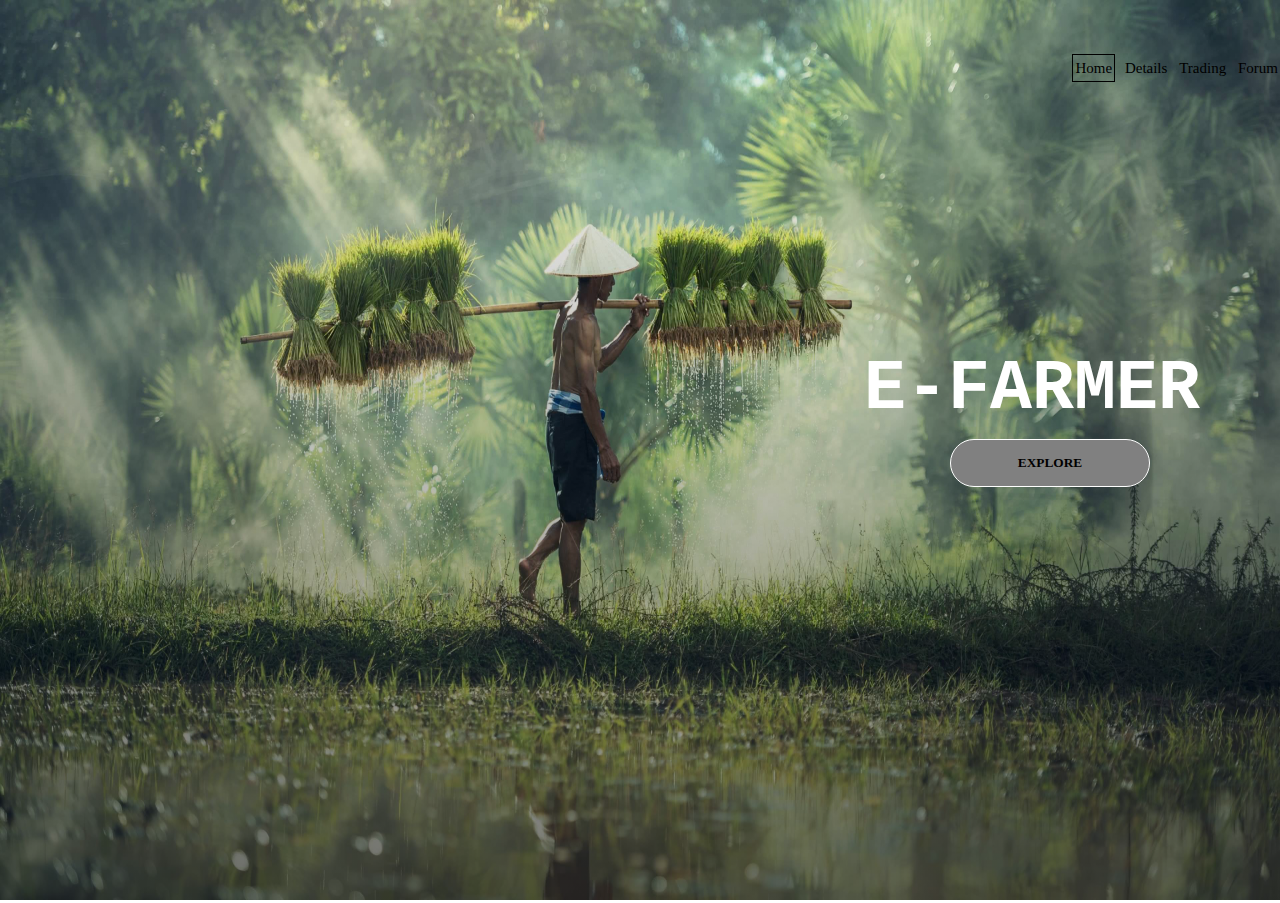
<file: index.html>
<!DOCTYPE html>
<html lang="en">

<head>
    <meta charset="UTF-8">
    <meta name="viewport" content="width=device-width, initial-scale=1.0">
    <title>E-FARMERS</title>
    <link href="styles.css" rel="stylesheet" type="text/css">
</head>

<body onload="slider()">
    <div class="banner">
        <div class="slider">
            <img src="pic1.jpg" id="slideimg">
        </div>
        <div class="overlay">
            <div >
                <ul class="main-nav">
                    <li class="active">
                        <a href="index.html">Home</a>
                    </li>
                    <li><a href="Details.html">Details</a></li>
                    <li><a href="Trade.html">Trading</a>
                        
                    </li>
                    
                    <li><a href="DiscussionForum.html">Forum</a></li>

                </ul>
            </div>
            <div class="farmer">
                <h1>
                    E-FARMER
                </h1>
                <div>
                    <button type="button" >
                        Explore
                    </button>
                
                </div>

            </div>
        </div>


    </div>

   




    <script>
        var slideimg = document.getElementById("slideimg");
        var images = new Array(
            'pic1.jpg',
            'pic2.jpg',
            'pic3.jpg'
        );
        var len = images.length;
        var i = 0;
        function slider() {
            if (i > len - 1)
                i = 0;
            slideimg.src = images[i];
            i++;
            setTimeout('slider()', 2000);
        }



    </script>
</body>

</html>
</file>
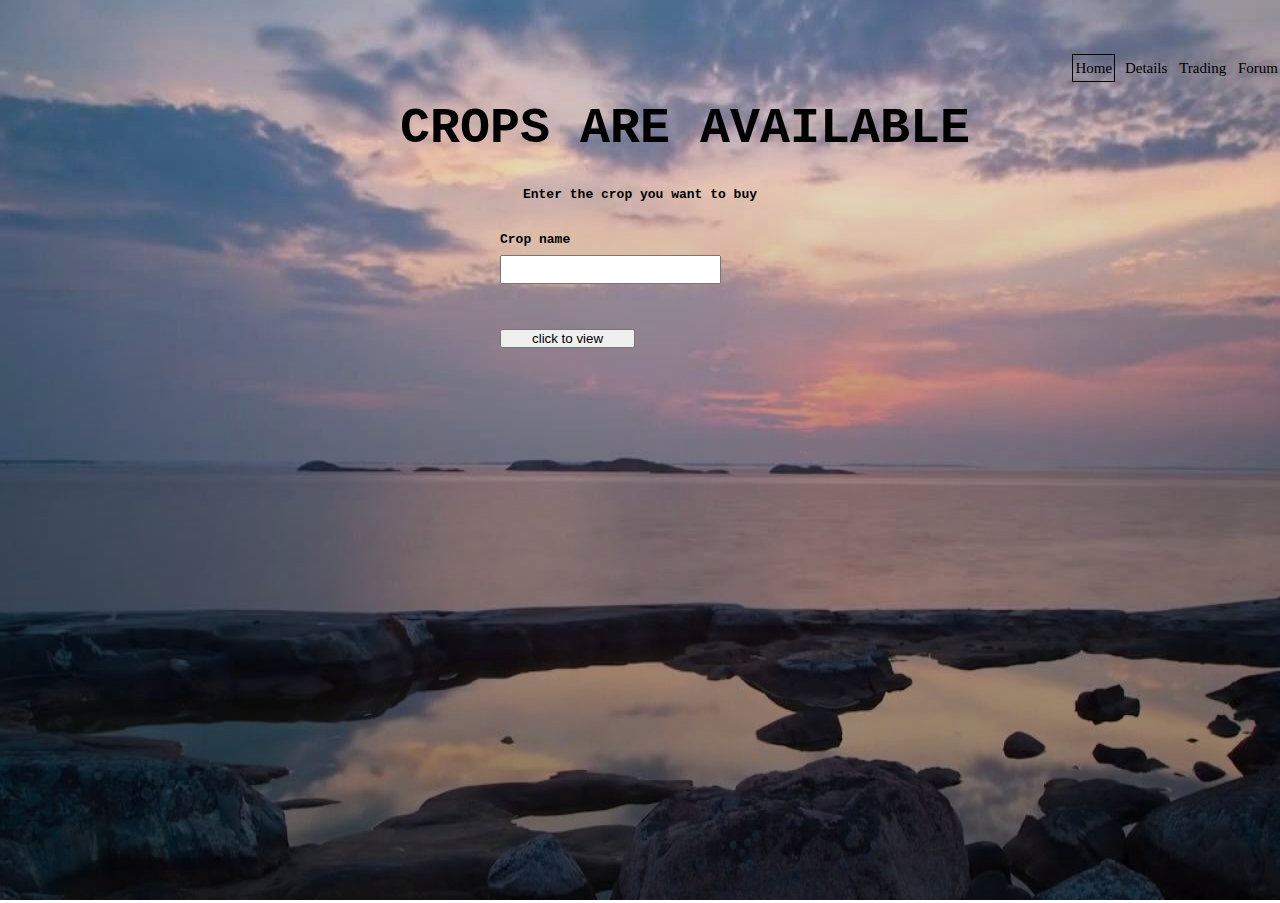
<file: Buy-from-Market.html>
<!DOCTYPE html>
<html lang="en">

<head>
    <meta charset="UTF-8">
    <meta name="viewport" content="width=device-width, initial-scale=1.0">
    <title>Market-Buy</title>
     <link href="styles.css" rel="stylesheet" type="text/css"> 
</head>

<body>
    <div class="banner">
        <div class="slider">
            <img src="pic4.jpg" id="slideimg">
        </div>
        <div class="overlay">
            <div>
                <ul class="main-nav">
                    <li class="active">
                        <a href="index.html">Home</a>
                    </li>
                    <li><a href="Details.html">Details</a></li>
                    <li><a href="Trade.html">Trading</a>
                    
                    </li>
                    
                    <li><a href="DiscussionForum.html">Forum</a></li>

                </ul>
            </div>

            <div>
                <h2>crops are available </h2>
            </div>
            <div>
                <form action="fetch-Market.php" method=post>
                    <p>Enter the crop you want to buy</p>
                    <label for ="cname">Crop name</label><br>
                    <input type=text name="cname"><br>
                    <input type=submit value="click to view">
            </div>
        </div>
    </div>
</body>

</html>
</file>
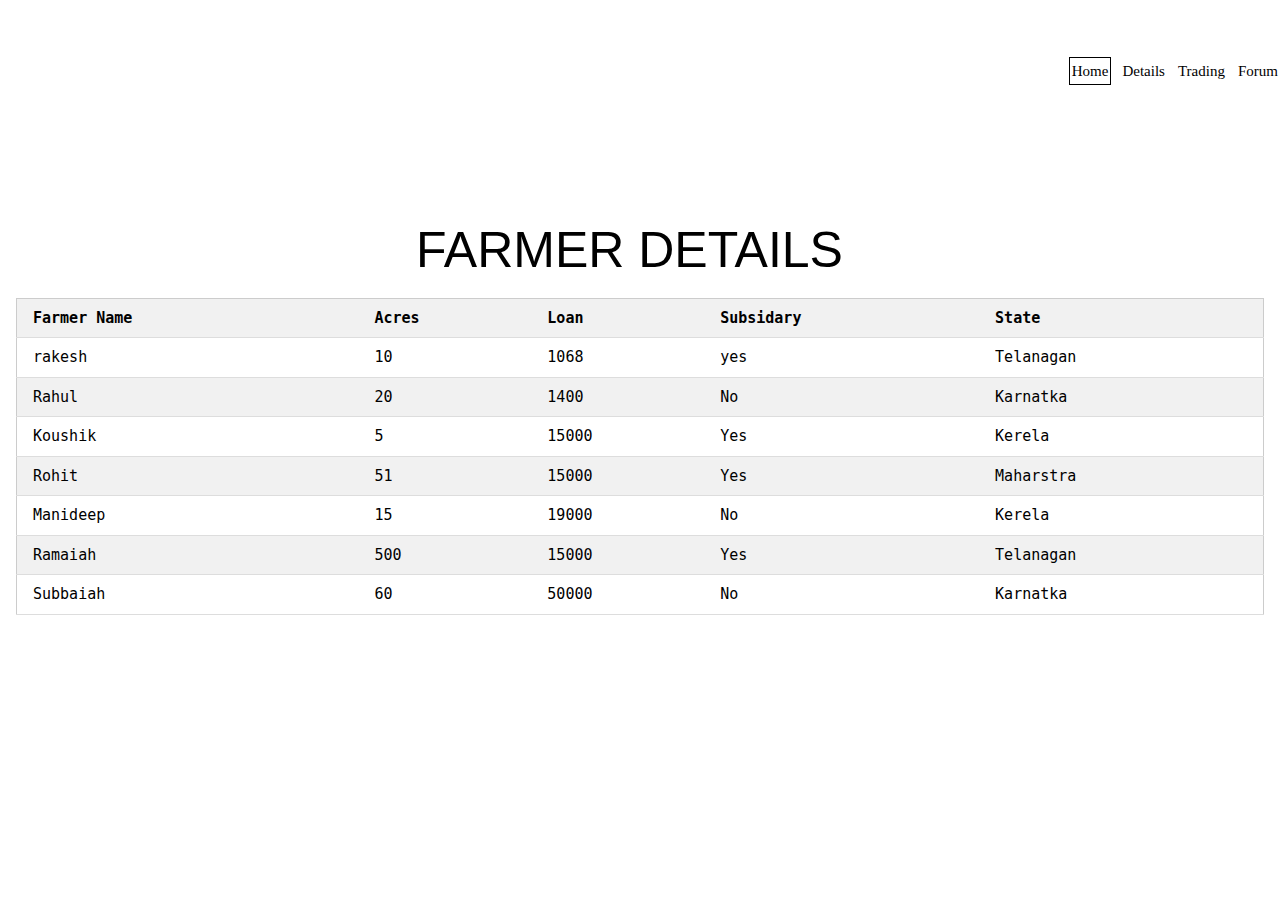
<file: Details.html>
<!DOCTYPE html>
<html lang="en">
<head>
  <meta charset="UTF-8">
  <meta name="viewport" content="width=device-width, initial-scale=1.0">
  <link rel="stylesheet" href="https://www.w3schools.com/w3css/4/w3.css">
  <link rel="stylesheet" href="styles.css">
  <title>Farmer details</title>
</head>
<body>
    <div class="banner">
        <div>
            <ul class="main-nav">
                <li class="active">
                    <a href="index.html">Home</a>
                </li>
                <li><a href="Details.html">Details</a></li>
                <li><a href="Trade.html">Trading</a>
                
                </li>
                
                <li><a href="DiscussionForum.html">Forum</a></li>

            </ul>
        </div>



<div class="w3-container" id=w3-container>
  <h2 >Farmer details</h2>
  <div class="w3-responsive">

  <table class="w3-table-all w3-hoverable">
    <thead>
      <tr class="w3-light-grey">
        <th>Farmer Name</th>
        <th>Acres</th>
        <th>Loan</th>
        <th>Subsidary</th>
        <th>State</th>
      </tr>
    </thead>
    <tbody id="h-data"></tbody>
    <tr data-href="">
      <td>rakesh</td>
      <td>10</td>
      <td>1068</td>
      <td>yes</td>
      <td>Telanagan</td>
    </tr>
    <tr data-href="">
      <td>Rahul</td>
      <td>20</td>
      <td>1400</td>
      <td>No</td>
      <td>Karnatka</td>
    </tr>
    <tr data-href="https://www.google.com">
      <td> Koushik</td>
      <td>5</td>
      <td>15000</td>
      <td>Yes</td>
      <td>Kerela</td>
    </tr>
    <tr data-href="https://www.google.com">
        <td> Rohit</td>
        <td>51</td>
        <td>15000</td>
        <td>Yes</td>
        <td>Maharstra</td>
      </tr>
      <tr data-href="https://www.google.com">
        <td>Manideep</td>
        <td>15</td>
        <td>19000</td>
        <td>No</td>
        <td>Kerela</td>
      </tr>
      <tr data-href="https://www.google.com">
        <td>Ramaiah</td>
        <td>500</td>
        <td>15000</td>
        <td>Yes</td>
        <td>Telanagan</td>
      </tr>

      <tr data-href="https://www.google.com">
        <td> Subbaiah</td>
        <td>60</td>
        <td>50000</td>
        <td>No</td>
        <td>Karnatka</td>
      </tr>
  
  
  
  

    

  </table>
</div>
</div>
</div>

  
  
  
  
</body>
</html>
</file>
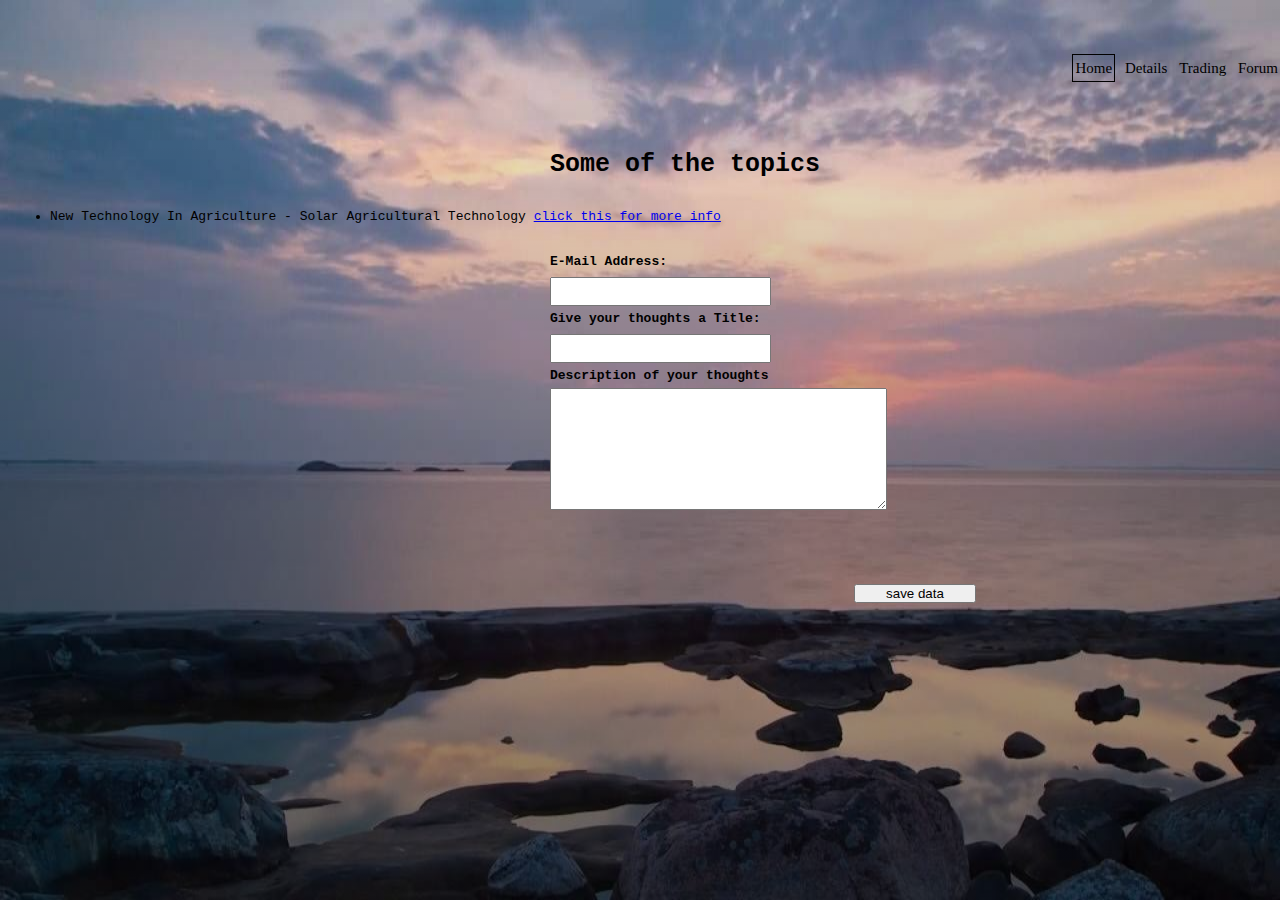
<file: DiscussionForum.html>
<!DOCTYPE html>
<html lang="en">

<head>
    <meta charset="UTF-8">
    <meta name="viewport" content="width=device-width, initial-scale=1.0">
    <title>Document</title>
    <link href="styles.css" rel="stylesheet" type="text/css">
</head>

<body>
    <div class="banner">
        <div class="slider">
            <img src="pic4.jpg" id="slideimg">
        </div>
        <div class="overlay">
            <div>
                <ul class="main-nav">
                    <li class="active">
                        <a href="index.html">Home</a>
                    </li>
                    <li><a href="Details.html">Details</a></li>
                    <li><a href="Trade.html">Trading</a>
                        
                    </li>
                    <li><a href="DiscussionForum.html">Forum</a></li>

                </ul>
            </div>
            <div class="discuss">
                <form  method=post action="connect.php"  >    
                    <div>
                        <h3>Some of the topics</h3>
                        <li>
                            New Technology In Agriculture - Solar Agricultural Technology
                            <a href="https://www.googleadservices.com/pagead/aclk?sa=L&ai=DChcSEwizi8DsjenqAhVJDisKHdOECzgYABAAGgJzZg&ohost=www.google.com&cid=CAESQeD2hqGeOIdoSmaLt6Xn_7-4RTKD04NPzVgXoWOZxZ7A3tiQJ30MQ0rOhAHjgWNtAARseg8R1Mlq6LPKgJywJMb6&sig=AOD64_0TvTij7HOc3TO1IDGIcvsMrxIHxg&q&adurl&ved=2ahUKEwjKyLjsjenqAhXR7HMBHYHmC8AQ0Qx6BAgREAE">click this for more info</a>
                        </li>
                    </div>
                    <label for="fname"><strong>E-Mail Address:</strong> </label><br>
                    <input type="text" id="fname" name="fname"><br>
                    <label for="lname"><strong>Give your thoughts a Title:</strong></label><br>
                    <input type="text" id="lname" name="lname"><br>
                     <label><strong>Description of your thoughts</strong></label><br> 
                    <textarea name="post_text" rows=8 cols=40 wrap=virtual id="t1"></textarea>
                    <P><input type="submit" name="submit" value="save data" onclick="getdata()"></p>
                </form>
            </div>
        </div>
    </div>
    <script>
        function getdata()
        {
            alert("Thanks for submitting")
        }
    </script>
</body>

</html>
</file>
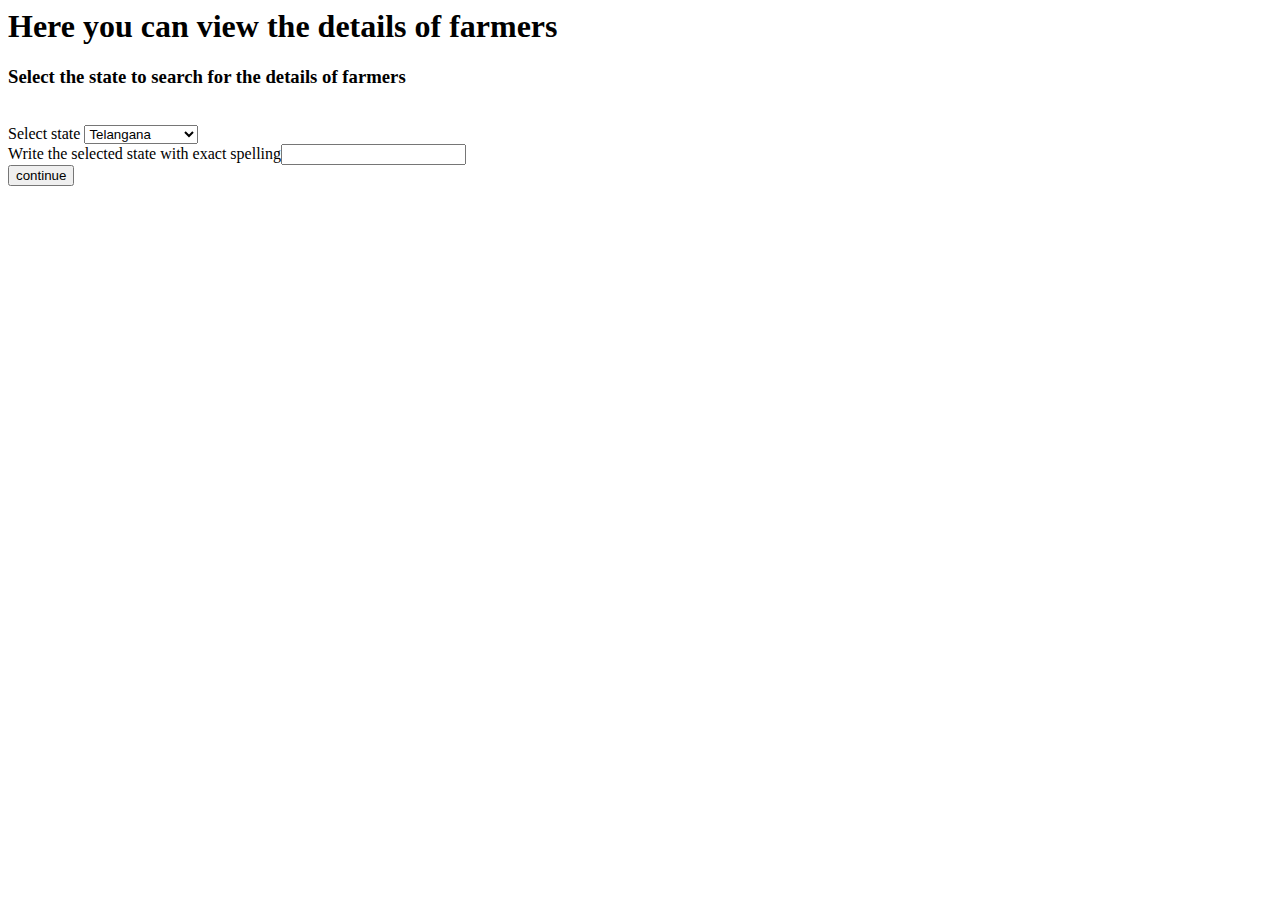
<file: fetch.html>
<html>
    <head><h1>Here you can view the details of farmers</h1></head>
    <body>
        <form action="fetch.php" method="post">
            <h3>Select the state to search for the details of farmers</h3><br>
            <label>Select state</label>
             <select id = "myList">
               <option value = "1">Telangana</option>
               <option value = "2">Karntaka</option>
               <option value = "3">Kerela</option>
               <option value = "4">Andhrapradesh</option>
             </select><br>
             Write the selected state with exact spelling<input type= text name="fname"><br>
             <input type="submit" value="continue">
        </form>
    </body>
</html>
</file>
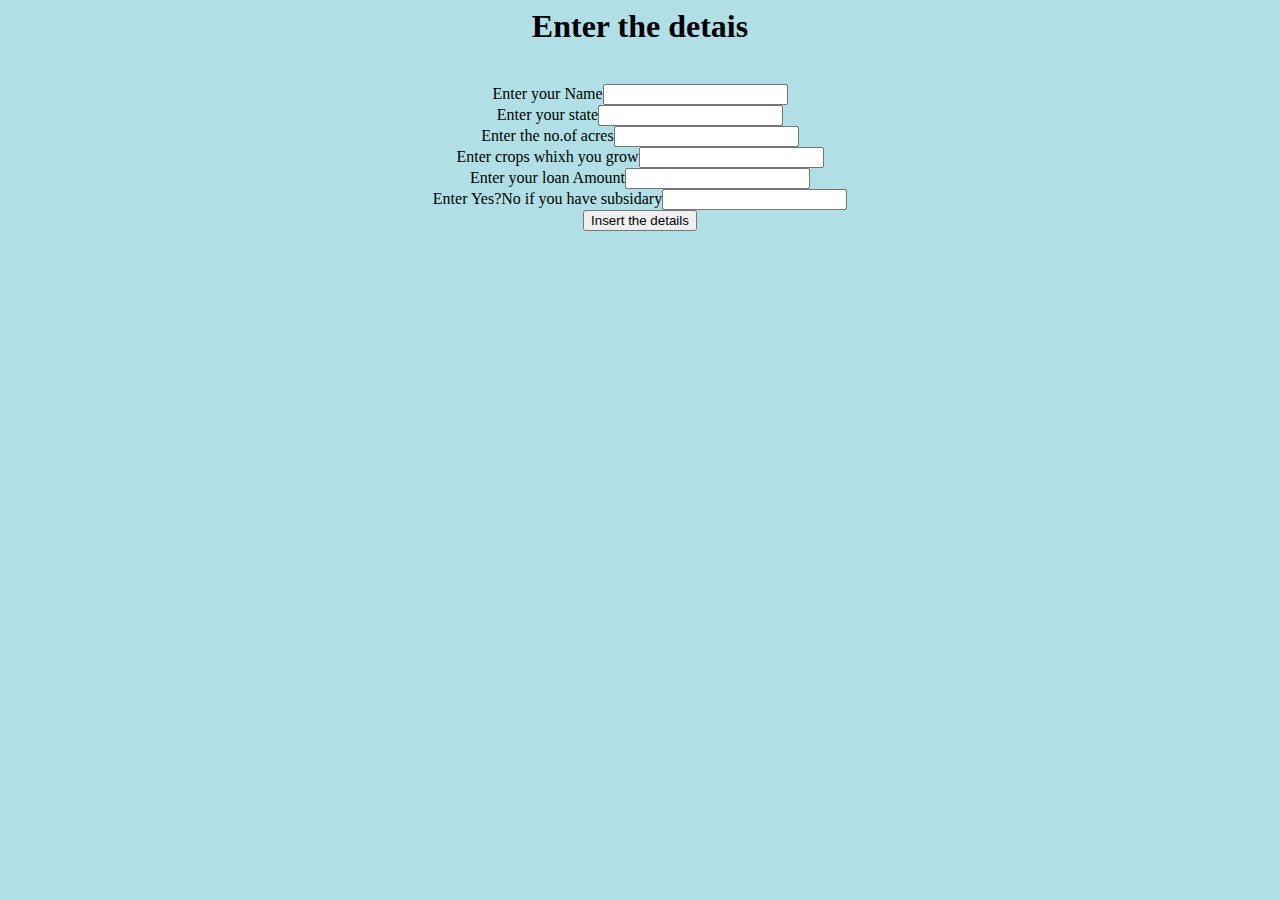
<file: insert.html>
<html>
<h1><center>Enter the detais</center></h1>
<body style="background-color :powderblue;"></body><br>
    <form action="insert.php" method="post" >
        <tr>
        <td><center>Enter your Name</td><td><input type="text" name="Id1"></td></center></tr>
        <td><center>Enter your state</td><td><input type="text" name="Id2"></td></center></tr>
        <td><center>Enter the no.of acres</td><td><input type="text" name="Id3"></td></center></tr>
        <td><center>Enter crops whixh you grow</td><td><input type="text" name="Id4"></td></center></tr>
        <td><center>Enter your loan Amount</td><td><input type="text" name="Id5"></td></center></tr>
        <td><center>Enter Yes?No if you have subsidary</td><td><input type="text" name="Id6"></td></center></tr>
        <tr><center><td colspan="2"><input type="submit" value="Insert the details"></td></center></tr>
    </form>
</table>
</html>
</file>
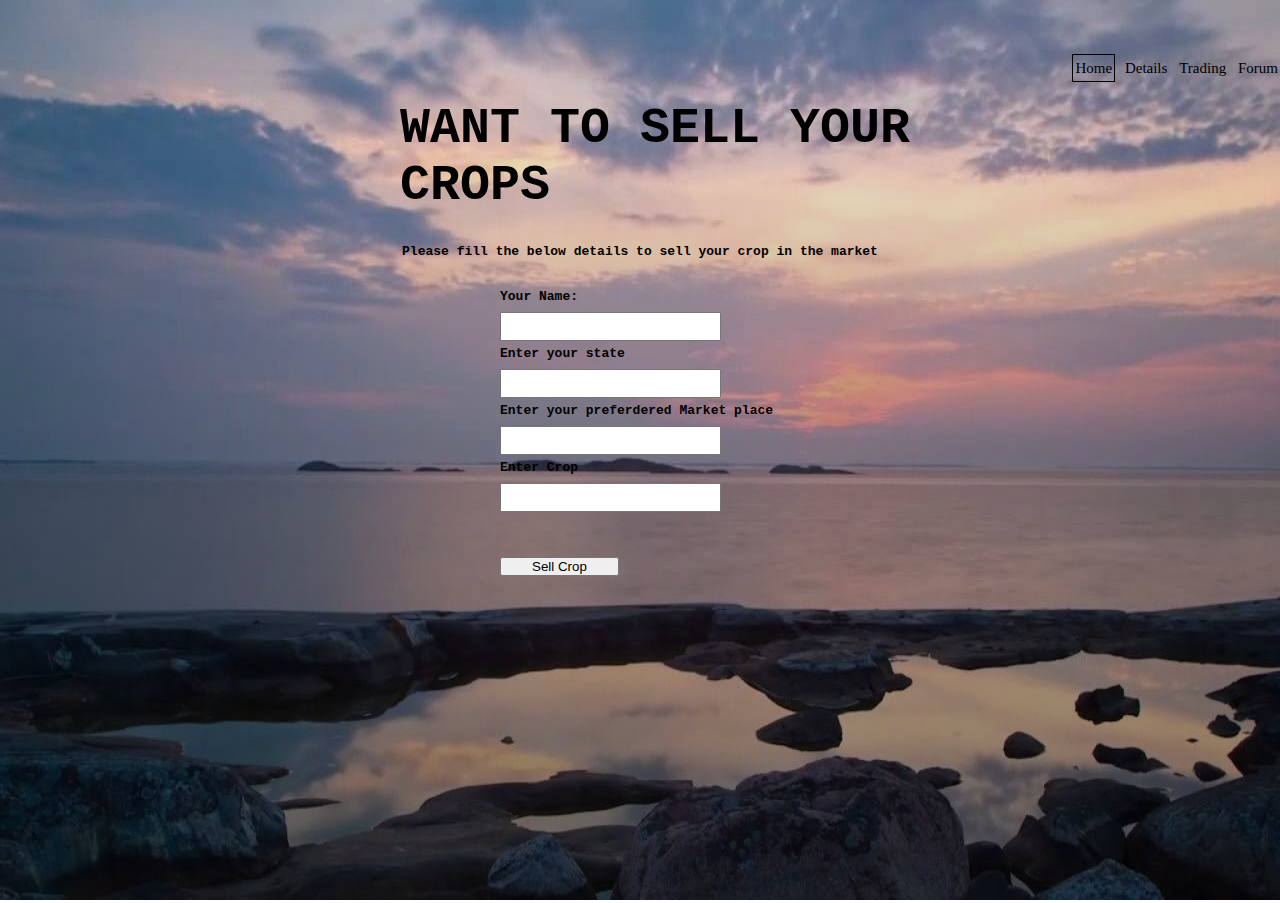
<file: Sell-on-Market.html>
<!DOCTYPE html>
<html lang="en">

<head>
    <meta charset="UTF-8">
    <meta name="viewport" content="width=device-width, initial-scale=1.0">
    <title>Market-Buy</title>
    <link href="styles.css" rel="stylesheet" type="text/css">
</head>

<body>
    <div class="banner">
        <div class="slider">
            <img src="pic4.jpg" id="slideimg">
        </div>
        <div class="overlay">
            <div>
                <ul class="main-nav">
                    <li class="active">
                        <a href="index.html">Home</a>
                    </li>
                    <li><a href="Details.html">Details</a></li>
                    <li><a href="Trade.html">Trading</a>
                    
                    </li>
                   
                    <li><a href="DiscussionForum.html">Forum</a></li>

                </ul>
            </div>
            <div>
                <h2>Want to Sell your Crops</h2>
                <p>Please fill the below details to sell your crop in the market</p>
                <form action="insert-sell.php" method="POST">
                   
                             <label for="name1">Your Name: </label>      <br>
                           
                            <td><input type="text" name="name1"></td><br>
                        
                        
                            
                             <label for="Id2">  Enter your state</label><br>
                          
                            <input type="text" name="Id2"><br>
                            
                        
                               <label for="Id3">Enter your preferdered Market place</label><br>
                     
                            <input type="text" name="Id3">
                            <br>
                       
                           <label for="Id4"> Enter Crop</label><br>
                            
                            <input type="text" name="Id4"><br>
                            
                            <input type="submit" name="submit" value="Sell Crop" >
                        
                          
            </div>
        </div>
    </div>
    </form>
</body>
</file>
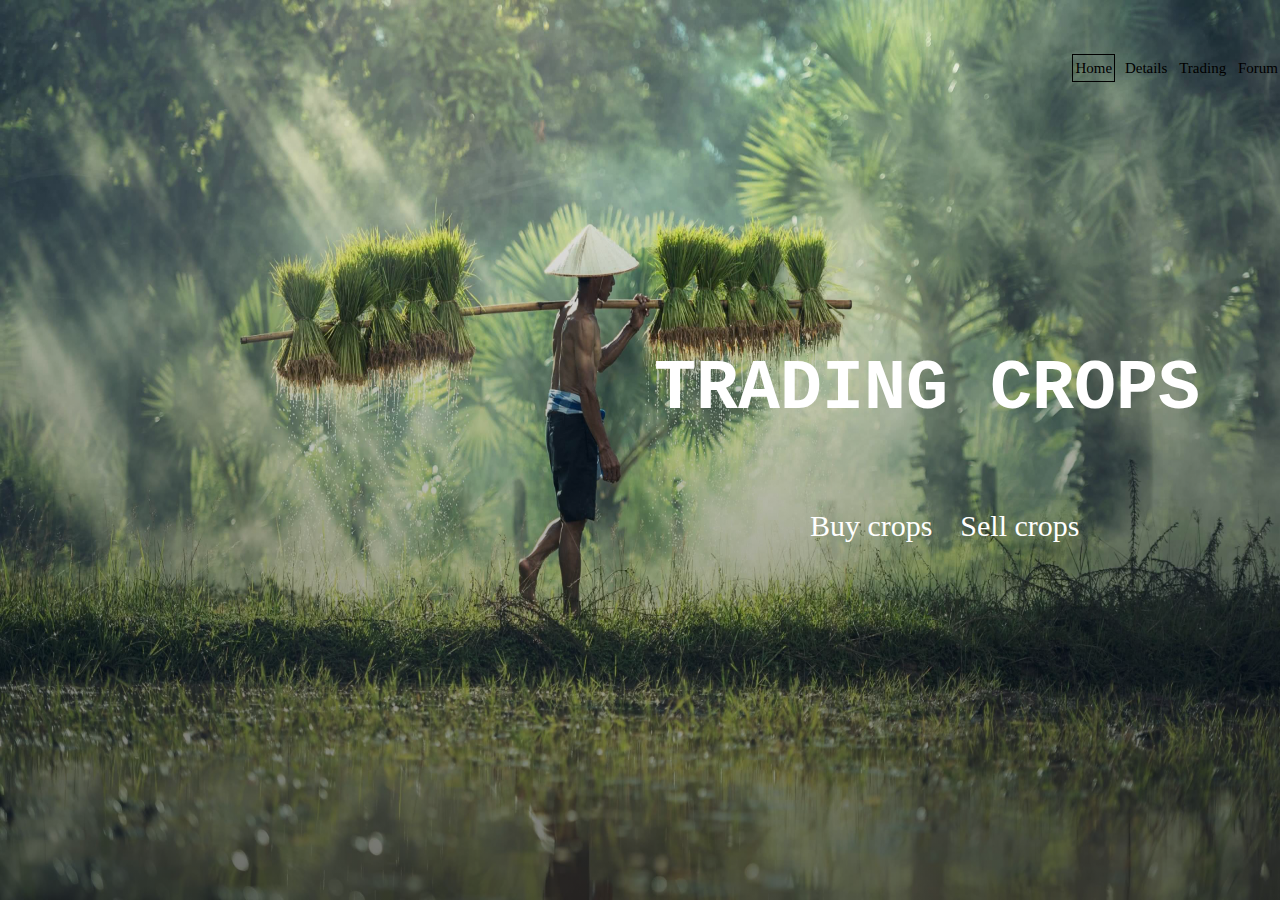
<file: Trade.html>
<!DOCTYPE html>
<html lang="en">

<head>
    <meta charset="UTF-8">
    <meta name="viewport" content="width=device-width, initial-scale=1.0">
    <title>trade

    </title>
    <link href="styles.css" rel="stylesheet" type="text/css">
</head>

<body>
    <div class="banner">
        <div class="slider">
            <img src="pic1.jpg" id="slideimg">
        </div>
        <div class="overlay">
            <div>
                <ul class="main-nav">
                    <li class="active">
                        <a href="index.html">Home</a>
                    </li>
                    <li><a href="Details.html">Details</a></li>
                    <li><a href="Trade.html">Trading</a>

                    </li>

                    <li><a href="DiscussionForum.html">Forum</a></li>

                </ul>


                <div class="farmer">
                    <h1>Trading crops</h1>
                    <ul class="sec-nav">
                        <li> <a href="Buy-from-Market.html">Buy crops</a></li>
                        <li> <a href="Sell-on-Market.html">Sell crops</a></li>

                    </ul>

                </div>

            </div>
        </div>
</body>

</html>
</file>
<file: styles.css>
*
{
    margin:0;
    Padding:0;
}

.bannner
{
    width:100%;
    height: 100vh;
    position: relative;
    overflow: hidden;
}
.slider
{
    width: 100%;
    height: 100vh;
    position: absolute;
    top: 0;
}
label
{
    margin-left: 500px;
    font-weight: bold;
}
textarea
{
    margin-left: 500px;
    margin-top: 5px;
}
input[type=text]
{
    
  padding: 5px 20px;
  margin: 8px 0;
  margin-left: 500px;
  margin-bottom: 5px;
}
input[type=submit]

{   padding-left: 30px;
    padding-right: 30px;
    margin-left: 500px;
    margin-top: 40px;
}
#slideimg
{
    width: 100%;
    height: 100%;
    
}

.overlay
{
    width: 100%;
    height: 100vh;
    background: linear-gradient(rgba(0,0,0,0),rgba(0,0,0,0.5));
    position: absolute;
    top: 0;
}
.main-nav
{
    float: right;
    list-style: none;
    margin-top: 30px;
}
.sec-nav
{
    float: left;
    list-style: none;
    margin-top: 50px;
    margin-left: 800px;
}
.sec-nav li
{
    display: inline-block;
}
.sec-nav li a
{
    text-decoration: none;
    color: white;
    padding: 5px 10px;
    font-family: 'Times New Roman', Times, serif;
    font-size: 30px;


}
.sec-nav li a:hover 
{
    border: 1px solid white;
    
}
.main-nav li
{
    display: inline-block;
}
.main-nav li a
{
    text-decoration: none;
    color: black;
    padding: 5px 2px;
    font-family: 'Times New Roman', Times, serif;
    font-size: 15px;


}
.main-nav li.active a
{
    border: 1px solid black;

}
.main-nav li a:hover 
{
    border: 1px solid black;

    
}
body
{
    font-family: monospace;

}
.row
{
    max-width: 1200px;
    margin: auto;
}
.farmer
{
    position: absolute;
    width: 1200px;
    margin-top: 0px ;
    margin-left: 0px;
}
h1{
    color: white;
    text-transform: uppercase;
    font-size: 70px;
    text-align: right;
    margin-top: 350px;

}
 h2
{
    text-transform: uppercase;
    font-size: 50px;
    margin-left: 400px;
    margin-top: 100px;
} 
p{
    text-align: center;
    margin-top: 30px;
    font-weight: bolder;
    margin-bottom: 30px;
    font-size: 13px;
}

button
{
    width: 200px;
    padding: 15px 0;
    align-content: inherit;
    text-align: center;
    margin-left: 950px;
    margin-top: 10px;
    text-transform: uppercase;
    margin-right: 5px;
    border-radius: 25px;
    font-weight: bold;
    border:1px solid white;
    background: gray;
    font-family: 'Times New Roman', Times, serif ;
}
.discuss
{
    padding-top: 150px;
    padding-left: 50px;
}

strong
{
    align-items: center;
}

.two-coloumn-wrapper
{
    display: grid;
    grid-template-columns: 1fr 1fr;
}
.img-wrapper
{
    width: 100%;
}
.content-wrapper
{
    width: 50%;
}
.prof-wrapper{
    padding: 70px;
}
.prof-wrapper h2{
color: chocolate;
}
h3{
    margin-top: 0px;
    margin-bottom: 20px;
    margin-left: 500px;
    font-size: 25px;
}
li{
    margin-top: 30px;
    margin-bottom: 30px;
}
</file>
